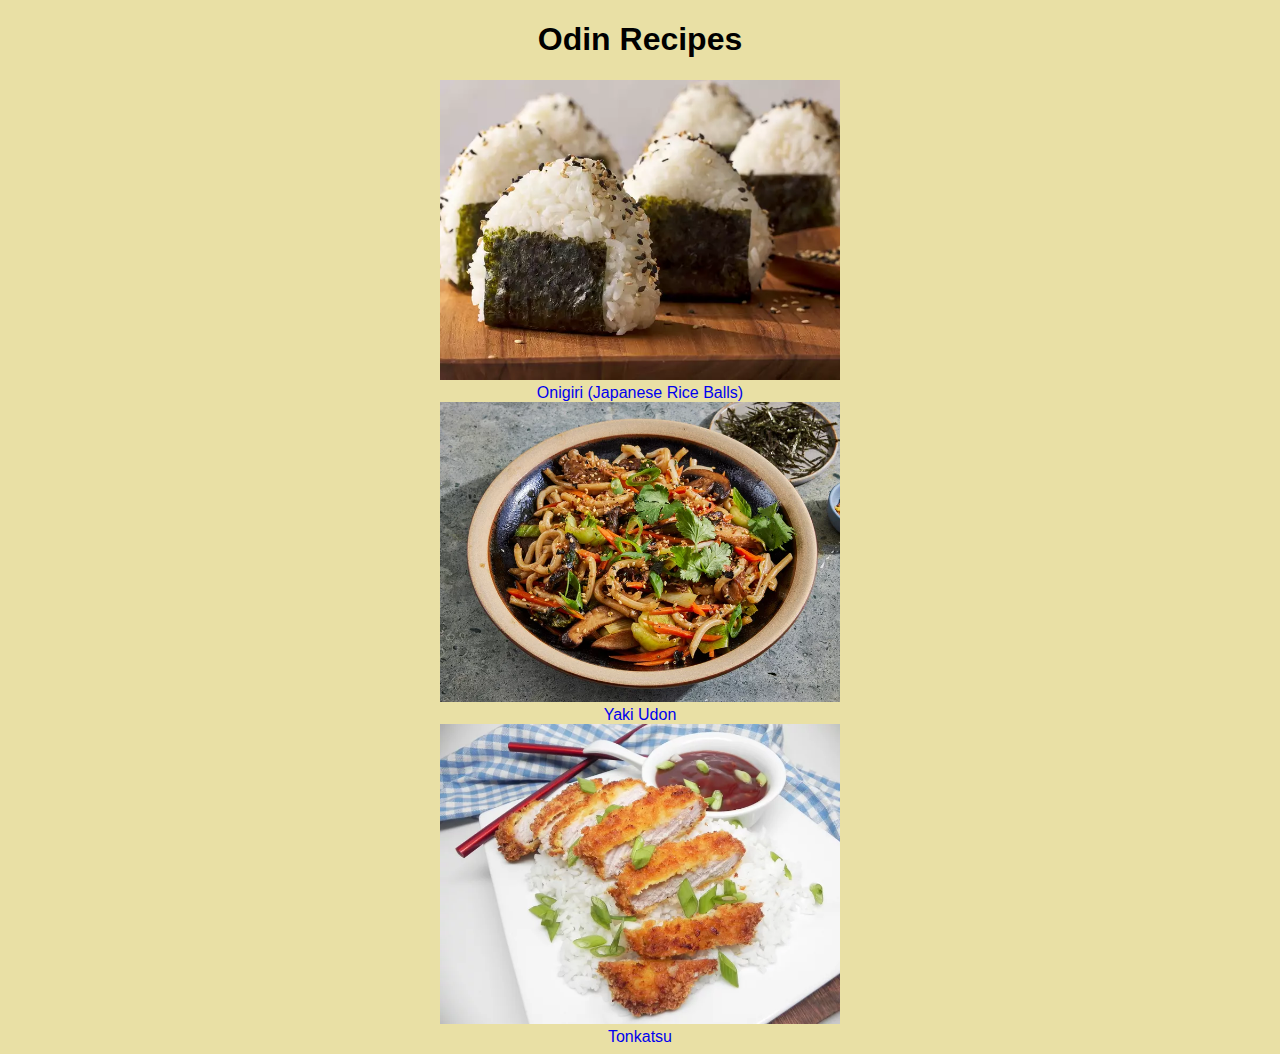
<file: index.html>
<!DOCTYPE html>
<html lang="en">
  <head>
    <meta charset="UTF-8" />
    <meta name="viewport" content="width=device-width, initial-scale=1.0" />
    <link rel="stylesheet" href="styles/styles.css" />
    <title>Odin Recipes</title>
  </head>
  <body>
    <h1>Odin Recipes</h1>
    <a href="recipes/onigiri.html"
      ><img src="recipes/recipe-img/onigiri.jpg" alt="Onigiri Recipe" /></a
    ><br />
    <a href="recipes/onigiri.html" rel="norefferrer"
      >Onigiri (Japanese Rice Balls)</a
    >
    <br />
    <a href="recipes/yaki-udon.html"
      ><img src="recipes/recipe-img/yaki-udon.jpg" alt="Yaki Udon Recipe" /></a
    ><br />
    <a href="recipes/yaki-udon.html" rel="norefferrer">Yaki Udon</a>
    <br />
    <a href="recipes/tonkatsu.html"
      ><img src="recipes/recipe-img/tonkatsu.jpg" alt="Tonkatsu Recipe" /></a
    ><br />
    <a href="recipes/tonkatsu.html">Tonkatsu</a>
  </body>
</html>
</file>
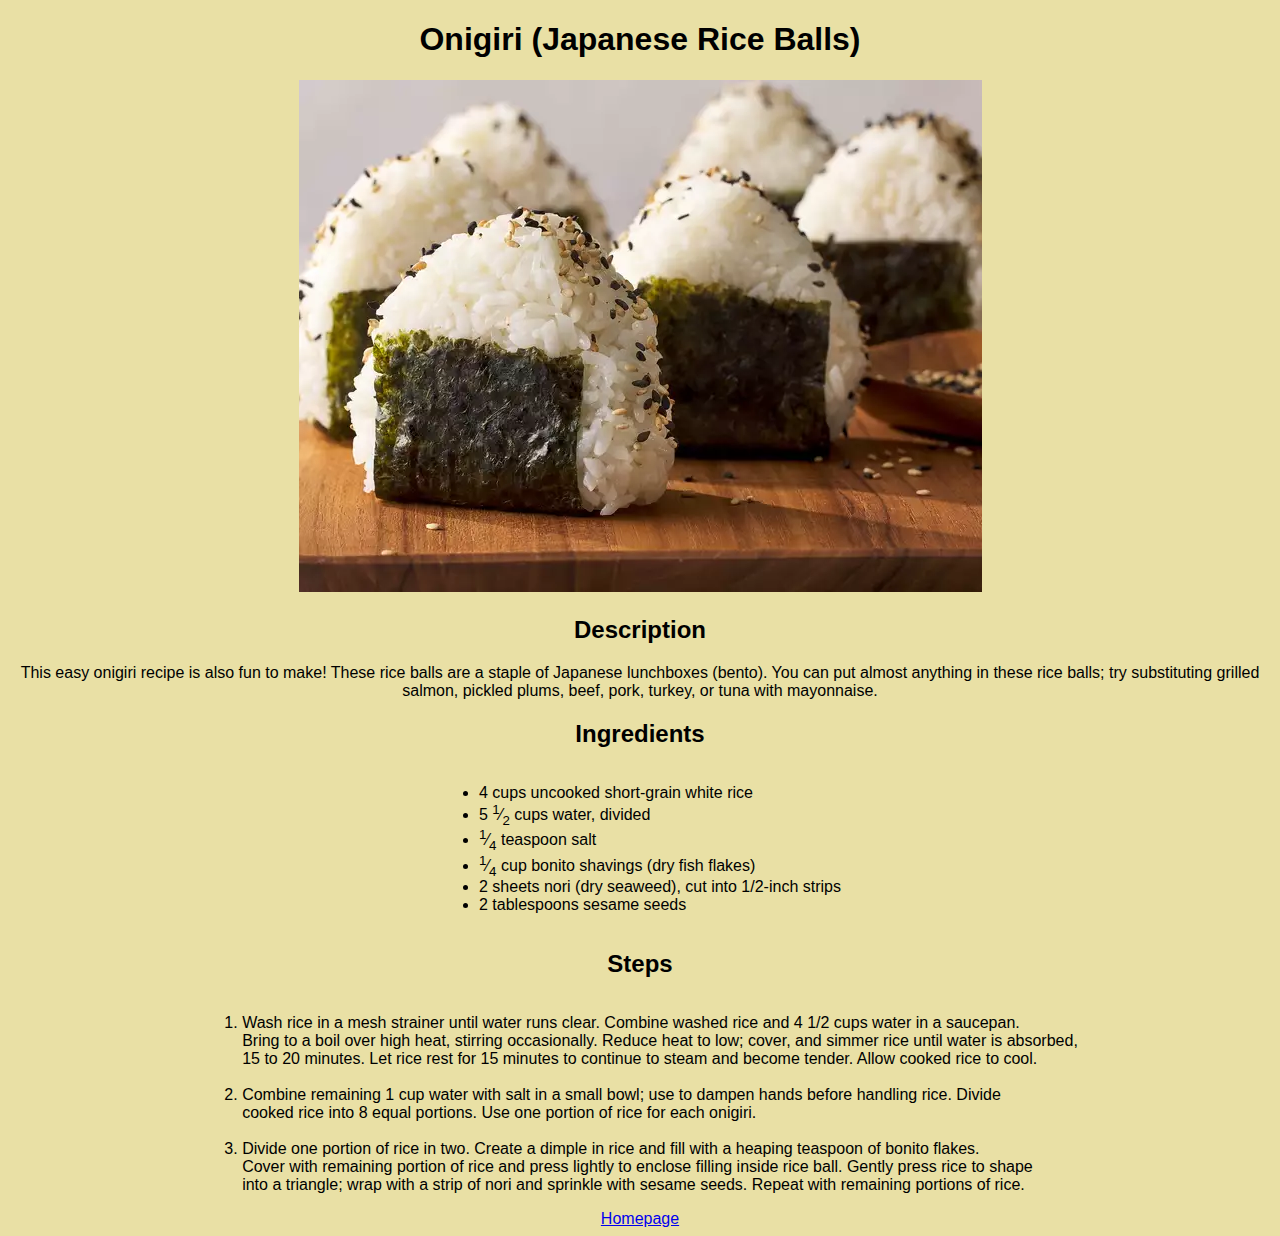
<file: recipes/onigiri.html>
<!DOCTYPE html>
<html lang="en">
  <head>
    <meta charset="UTF-8" />
    <meta name="viewport" content="width=device-width, initial-scale=1.0" />
    <link rel="stylesheet" href="recipe-styles/recipe-styles.css" />
    <title>Onigiri (Japanese Rice Balls) Recipe</title>
  </head>
  <body>
    <h1>Onigiri (Japanese Rice Balls)</h1>
    <img src="recipe-img/onigiri.jpg" alt="Onigiri" />
    <h2>Description</h2>
    <p>
      This easy onigiri recipe is also fun to make! These rice balls are a
      staple of Japanese lunchboxes (bento). You can put almost anything in
      these rice balls; try substituting grilled salmon, pickled plums, beef,
      pork, turkey, or tuna with mayonnaise.
    </p>
    <h2>Ingredients</h2>
    <div class="container">
      <ul class="list">
        <li>4 cups uncooked short-grain white rice</li>
        <li>5 <sup>1</sup>&frasl;<sub>2</sub> cups water, divided</li>
        <li><sup>1</sup>&frasl;<sub>4</sub> teaspoon salt</li>
        <li>
          <sup>1</sup>&frasl;<sub>4</sub> cup bonito shavings (dry fish flakes)
        </li>
        <li>2 sheets nori (dry seaweed), cut into 1/2-inch strips</li>
        <li>2 tablespoons sesame seeds</li>
      </ul>
    </div>

    <h2>Steps</h2>
    <div class="container">
      <ol class="list">
        <li>
          Wash rice in a mesh strainer until water runs clear. Combine washed
          rice and 4 1/2 cups water in a saucepan. <br />Bring to a boil over
          high heat, stirring occasionally. Reduce heat to low; cover, and
          simmer rice until water is absorbed,<br />
          15 to 20 minutes. Let rice rest for 15 minutes to continue to steam
          and become tender. Allow cooked rice to cool.
        </li>
        <br />
        <li>
          Combine remaining 1 cup water with salt in a small bowl; use to dampen
          hands before handling rice. Divide <br />
          cooked rice into 8 equal portions. Use one portion of rice for each
          onigiri.
        </li>
        <br />
        <li>
          Divide one portion of rice in two. Create a dimple in rice and fill
          with a heaping teaspoon of bonito flakes. <br />
          Cover with remaining portion of rice and press lightly to enclose
          filling inside rice ball. Gently press rice to shape <br />
          into a triangle; wrap with a strip of nori and sprinkle with sesame
          seeds. Repeat with remaining portions of rice.
        </li>
      </ol>
    </div>

    <a href="../index.html">Homepage</a>
  </body>
</html>
</file>
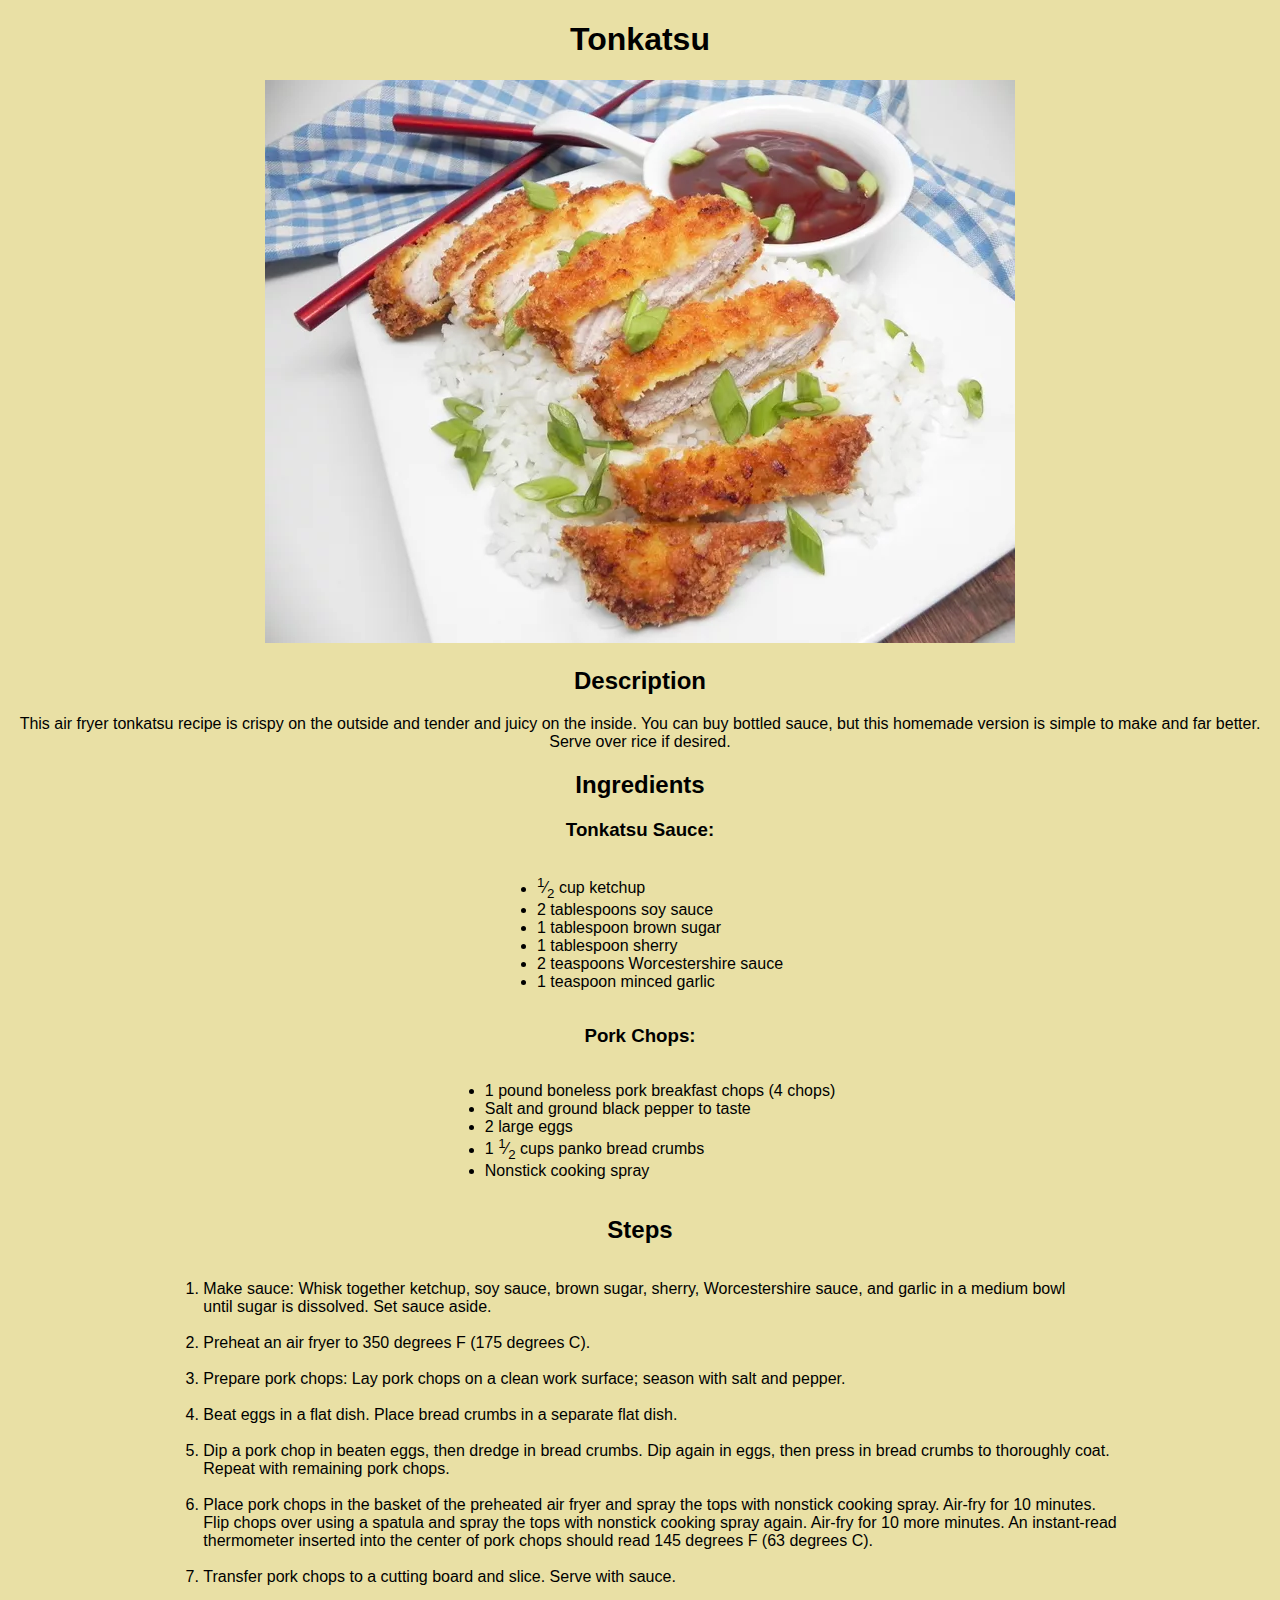
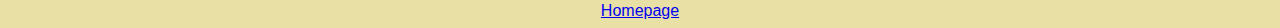
<file: recipes/tonkatsu.html>
<!DOCTYPE html>
<html lang="en">
  <head>
    <meta charset="UTF-8" />
    <meta name="viewport" content="width=device-width, initial-scale=1.0" />
    <link rel="stylesheet" href="recipe-styles/recipe-styles.css" />
    <title>Air Fryer Tonkatsu Recipe</title>
  </head>
  <body>
    <h1>Tonkatsu</h1>
    <img src="recipe-img/tonkatsu.jpg" alt="Tonkatsu" />
    <h2>Description</h2>
    <p>
      This air fryer tonkatsu recipe is crispy on the outside and tender and
      juicy on the inside. You can buy bottled sauce, but this homemade version
      is simple to make and far better. Serve over rice if desired.
    </p>
    <h2>Ingredients</h2>
    <h3>Tonkatsu Sauce:</h3>
    <div class="container">
      <ul class="list">
        <li><sup>1</sup>&frasl;<sub>2</sub> cup ketchup</li>
        <li>2 tablespoons soy sauce</li>
        <li>1 tablespoon brown sugar</li>
        <li>1 tablespoon sherry</li>
        <li>2 teaspoons Worcestershire sauce</li>
        <li>1 teaspoon minced garlic</li>
      </ul>
    </div>

    <h3>Pork Chops:</h3>
    <div class="container">
      <ul class="list">
        <li>1 pound boneless pork breakfast chops (4 chops)</li>
        <li>Salt and ground black pepper to taste</li>
        <li>2 large eggs</li>
        <li>1 <sup>1</sup>&frasl;<sub>2</sub> cups panko bread crumbs</li>
        <li>Nonstick cooking spray</li>
      </ul>
    </div>

    <h2>Steps</h2>
    <div class="container">
      <ol class="list">
        <li>
          Make sauce: Whisk together ketchup, soy sauce, brown sugar, sherry,
          Worcestershire sauce, and garlic in a medium bowl <br />
          until sugar is dissolved. Set sauce aside.
        </li>
        <br />
        <li>Preheat an air fryer to 350 degrees F (175 degrees C).</li>
        <br />
        <li>
          Prepare pork chops: Lay pork chops on a clean work surface; season
          with salt and pepper.
        </li>
        <br />
        <li>
          Beat eggs in a flat dish. Place bread crumbs in a separate flat dish.
        </li>
        <br />
        <li>
          Dip a pork chop in beaten eggs, then dredge in bread crumbs. Dip again
          in eggs, then press in bread crumbs to thoroughly coat. <br />
          Repeat with remaining pork chops.
        </li>
        <br />
        <li>
          Place pork chops in the basket of the preheated air fryer and spray
          the tops with nonstick cooking spray. Air-fry for 10 minutes. <br />
          Flip chops over using a spatula and spray the tops with nonstick
          cooking spray again. Air-fry for 10 more minutes. An instant-read
          <br />
          thermometer inserted into the center of pork chops should read 145
          degrees F (63 degrees C).
        </li>
        <br />
        <li>
          Transfer pork chops to a cutting board and slice. Serve with sauce.
        </li>
      </ol>
    </div>
    <a href="../index.html">Homepage</a>
  </body>
</html>
</file>
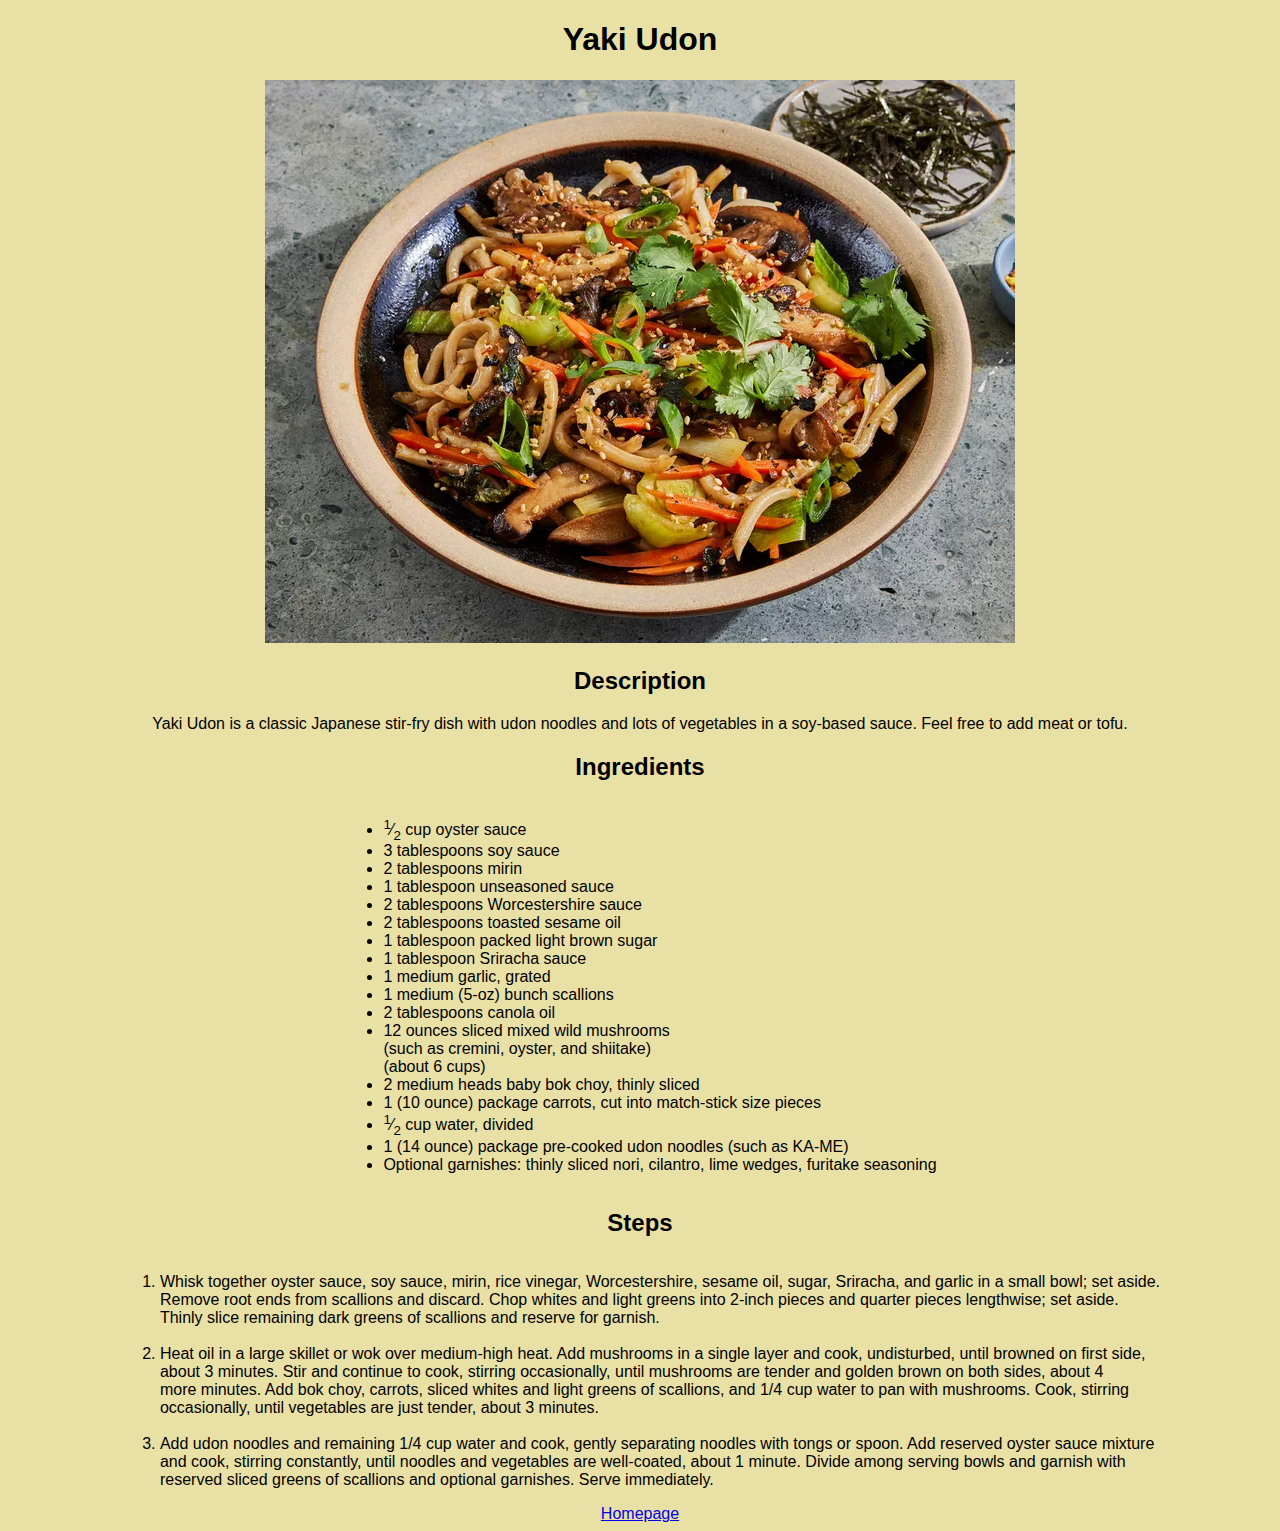
<file: recipes/yaki-udon.html>
<!DOCTYPE html>
<html lang="en">
  <head>
    <meta charset="UTF-8" />
    <meta name="viewport" content="width=device-width, initial-scale=1.0" />
    <link rel="stylesheet" href="recipe-styles/recipe-styles.css" />
    <title>Yaki Udon Recipe</title>
  </head>
  <body>
    <h1>Yaki Udon</h1>
    <img src="recipe-img/yaki-udon.jpg" alt="Yaki Udon" />
    <h2>Description</h2>
    <p>
      Yaki Udon is a classic Japanese stir-fry dish with udon noodles and lots
      of vegetables in a soy-based sauce. Feel free to add meat or tofu.
    </p>
    <h2>Ingredients</h2>
    <div class="container">
      <ul class="list">
        <li><sup>1</sup>&frasl;<sub>2</sub> cup oyster sauce</li>
        <li>3 tablespoons soy sauce</li>
        <li>2 tablespoons mirin</li>
        <li>1 tablespoon unseasoned sauce</li>
        <li>2 tablespoons Worcestershire sauce</li>
        <li>2 tablespoons toasted sesame oil</li>
        <li>1 tablespoon packed light brown sugar</li>
        <li>1 tablespoon Sriracha sauce</li>
        <li>1 medium garlic, grated</li>
        <li>1 medium (5-oz) bunch scallions</li>
        <li>2 tablespoons canola oil</li>
        <li>
          12 ounces sliced mixed wild mushrooms <br />
          (such as cremini, oyster, and shiitake) <br />
          (about 6 cups)
        </li>
        <li>2 medium heads baby bok choy, thinly sliced</li>
        <li>1 (10 ounce) package carrots, cut into match-stick size pieces</li>
        <li><sup>1</sup>&frasl;<sub>2</sub> cup water, divided</li>
        <li>1 (14 ounce) package pre-cooked udon noodles (such as KA-ME)</li>
        <li>
          Optional garnishes: thinly sliced nori, cilantro, lime wedges,
          furitake seasoning
        </li>
      </ul>
    </div>
    <h2>Steps</h2>
    <div class="container">
      <ol class="list">
        <li>
          Whisk together oyster sauce, soy sauce, mirin, rice vinegar,
          Worcestershire, sesame oil, sugar, Sriracha, and garlic in a small
          bowl; set aside. <br />
          Remove root ends from scallions and discard. Chop whites and light
          greens into 2-inch pieces and quarter pieces lengthwise; set aside.
          <br />
          Thinly slice remaining dark greens of scallions and reserve for
          garnish.
        </li>
        <br />
        <li>
          Heat oil in a large skillet or wok over medium-high heat. Add
          mushrooms in a single layer and cook, undisturbed, until browned on
          first side,
          <br />
          about 3 minutes. Stir and continue to cook, stirring occasionally,
          until mushrooms are tender and golden brown on both sides, about 4
          <br />
          more minutes. Add bok choy, carrots, sliced whites and light greens of
          scallions, and 1/4 cup water to pan with mushrooms. Cook, stirring
          <br />
          occasionally, until vegetables are just tender, about 3 minutes.
        </li>
        <br />
        <li>
          Add udon noodles and remaining 1/4 cup water and cook, gently
          separating noodles with tongs or spoon. Add reserved oyster sauce
          mixture <br />
          and cook, stirring constantly, until noodles and vegetables are
          well-coated, about 1 minute. Divide among serving bowls and garnish
          with
          <br />
          reserved sliced greens of scallions and optional garnishes. Serve
          immediately.
        </li>
      </ol>
    </div>
    <a href="../index.html">Homepage</a>
  </body>
</html>
</file>
<file: styles/styles.css>
body {
    background-color: rgb(233, 224, 165);
    text-align: center;
    font-family: Arial, Helvetica, sans-serif
}

img {
    width: 400px;
}

a {
    text-decoration: none;
}
</file>
<file: recipes/recipe-styles/recipe-styles.css>
body {
    background-color: rgb(233, 224, 165);
    text-align: center;
    font-family: Arial, Helvetica, sans-serif
}

.container {
    text-align: center;
}

.list {
    display: inline-block;
    text-align: left;
}
</file>
